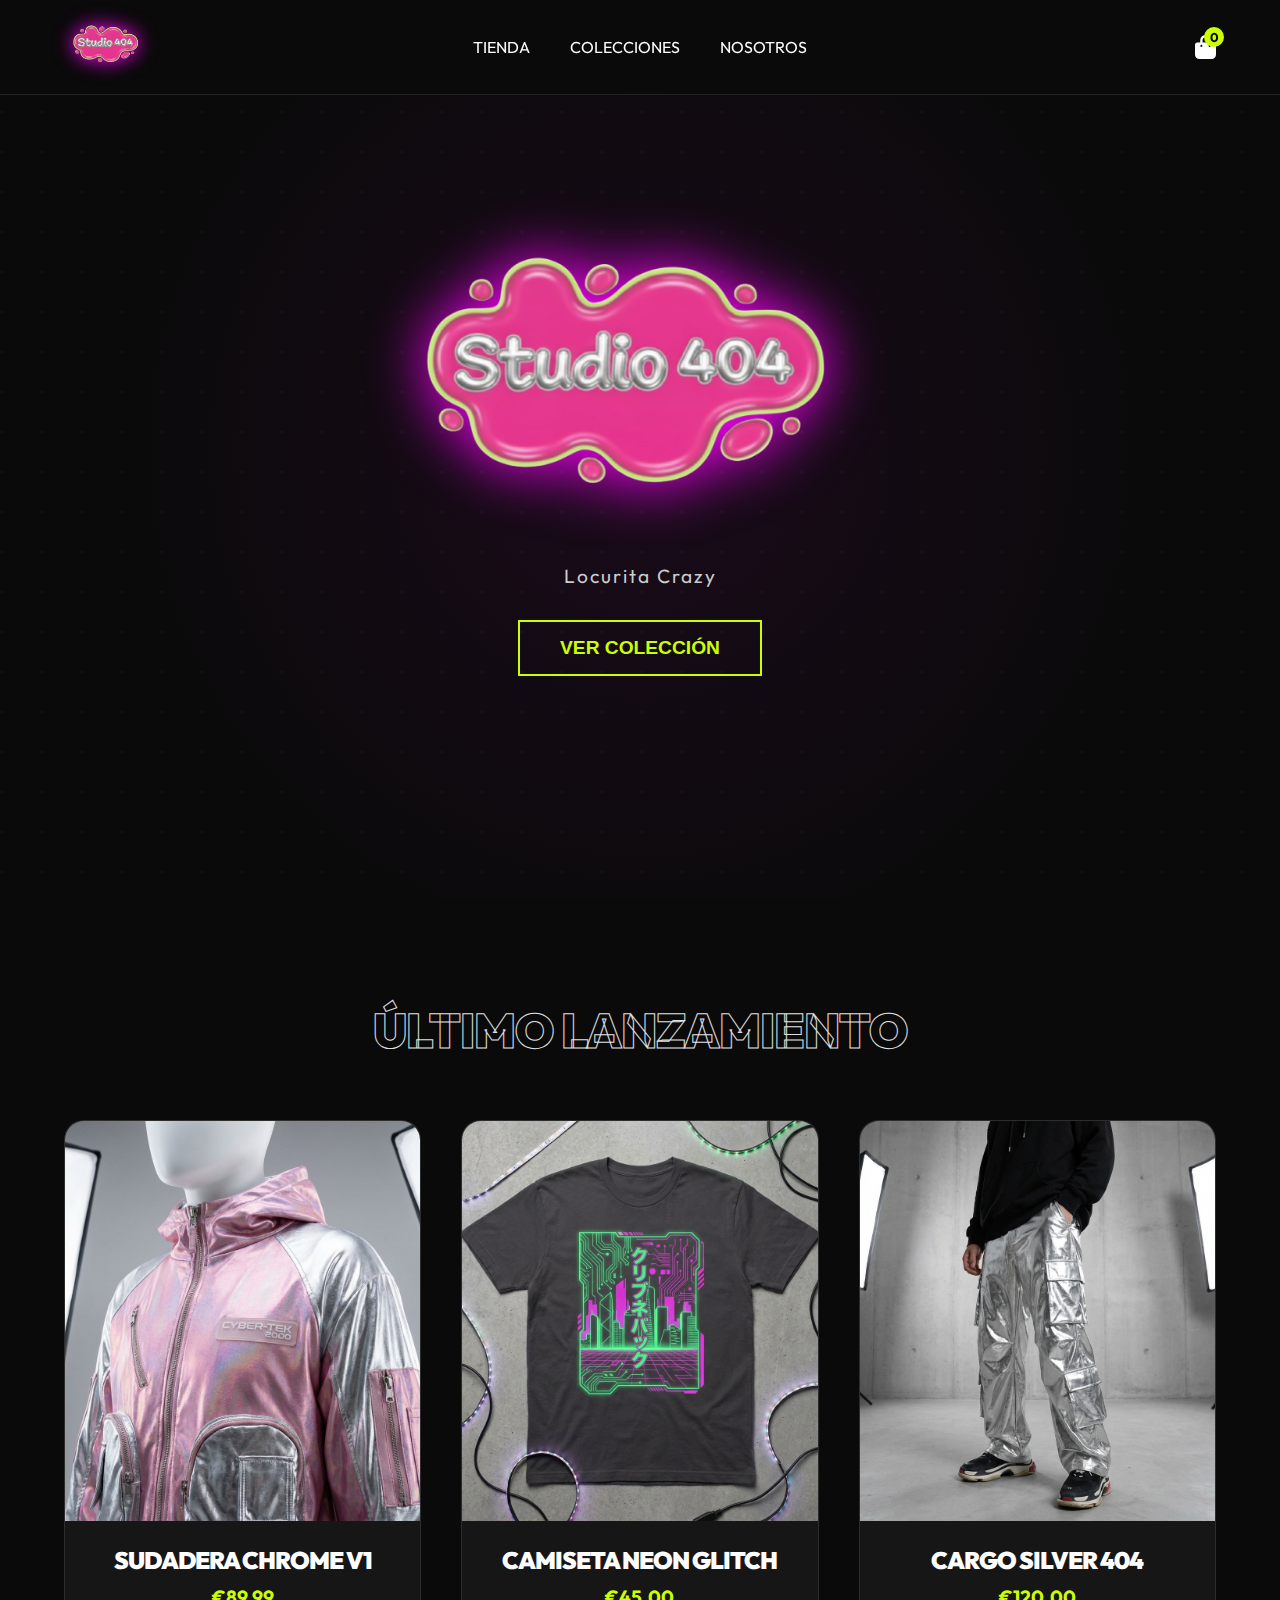
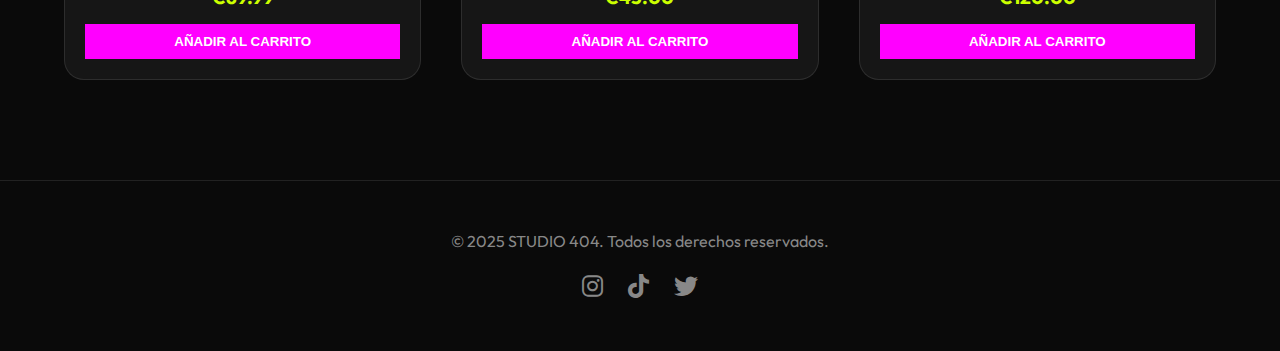
<file: index.html>
<!DOCTYPE html>
<html lang="es">

<head>
    <meta charset="UTF-8">
    <meta name="viewport" content="width=device-width, initial-scale=1.0">
    <title>STUDIO 404 | Future Fashion</title>
    <link rel="stylesheet" href="style.css">
    <link rel="stylesheet" href="https://cdnjs.cloudflare.com/ajax/libs/font-awesome/6.0.0/css/all.min.css">
</head>

<body>

    <header>
        <div class="logo">
            <a href="#"><img src="assets/logo.png" alt="STUDIO 404"></a>
        </div>
        <nav>
            <ul>
                <li><a href="#shop">TIENDA</a></li>
                <li><a href="#collections">COLECCIONES</a></li>
                <li><a href="#about">NOSOTROS</a></li>
            </ul>
        </nav>
        <div class="cart-icon" onclick="window.location.href='cart.html'">
            <i class="fas fa-shopping-bag"></i>
            <span class="cart-count">0</span>
        </div>
    </header>

    <section class="hero">
        <div class="hero-content">
            <img src="assets/logo.png" alt="STUDIO 404" class="hero-logo">
            <p style="font-size: 1.2rem; letter-spacing: 2px; color: #ccc;">Locurita Crazy</p>
            <button class="cta-btn" onclick="document.getElementById('shop').scrollIntoView({behavior: 'smooth'})">VER
                COLECCIÓN</button>
        </div>
    </section>

    <section id="shop" class="products">
        <h2 class="section-title">ÚLTIMO LANZAMIENTO</h2>
        <div class="product-grid">
            <!-- Product 1 -->
            <div class="product-card">
                <img src="assets/hoodie.png" alt="Cyber Hoodie" class="product-image">
                <div class="product-info">
                    <h3 class="product-title">Sudadera Chrome V1</h3>
                    <span class="product-price">€89.99</span>
                    <button class="add-btn"
                        onclick="addToCart('Sudadera Chrome V1', '€89.99', 'assets/hoodie.png')">Añadir al
                        Carrito</button>
                </div>
            </div>

            <!-- Product 2 -->
            <div class="product-card">
                <img src="assets/tshirt.png" alt="Neon Tee" class="product-image">
                <div class="product-info">
                    <h3 class="product-title">Camiseta Neon Glitch</h3>
                    <span class="product-price">€45.00</span>
                    <button class="add-btn"
                        onclick="addToCart('Camiseta Neon Glitch', '€45.00', 'assets/tshirt.png')">Añadir al
                        Carrito</button>
                </div>
            </div>

            <!-- Product 3 -->
            <div class="product-card">
                <img src="assets/pants.png" alt="Cargo Pants" class="product-image">
                <div class="product-info">
                    <h3 class="product-title">Cargo Silver 404</h3>
                    <span class="product-price">€120.00</span>
                    <button class="add-btn"
                        onclick="addToCart('Cargo Silver 404', '€120.00', 'assets/pants.png')">Añadir al
                        Carrito</button>
                </div>
            </div>
        </div>
    </section>

    <footer>
        <p>&copy; 2025 STUDIO 404. Todos los derechos reservados.</p>
        <div style="margin-top: 20px; font-size: 1.5rem;">
            <i class="fab fa-instagram" style="margin: 0 10px; cursor: pointer;"></i>
            <i class="fab fa-tiktok" style="margin: 0 10px; cursor: pointer;"></i>
            <i class="fab fa-twitter" style="margin: 0 10px; cursor: pointer;"></i>
        </div>
    </footer>

    <script src="script.js"></script>
</body>

</html>
</file>
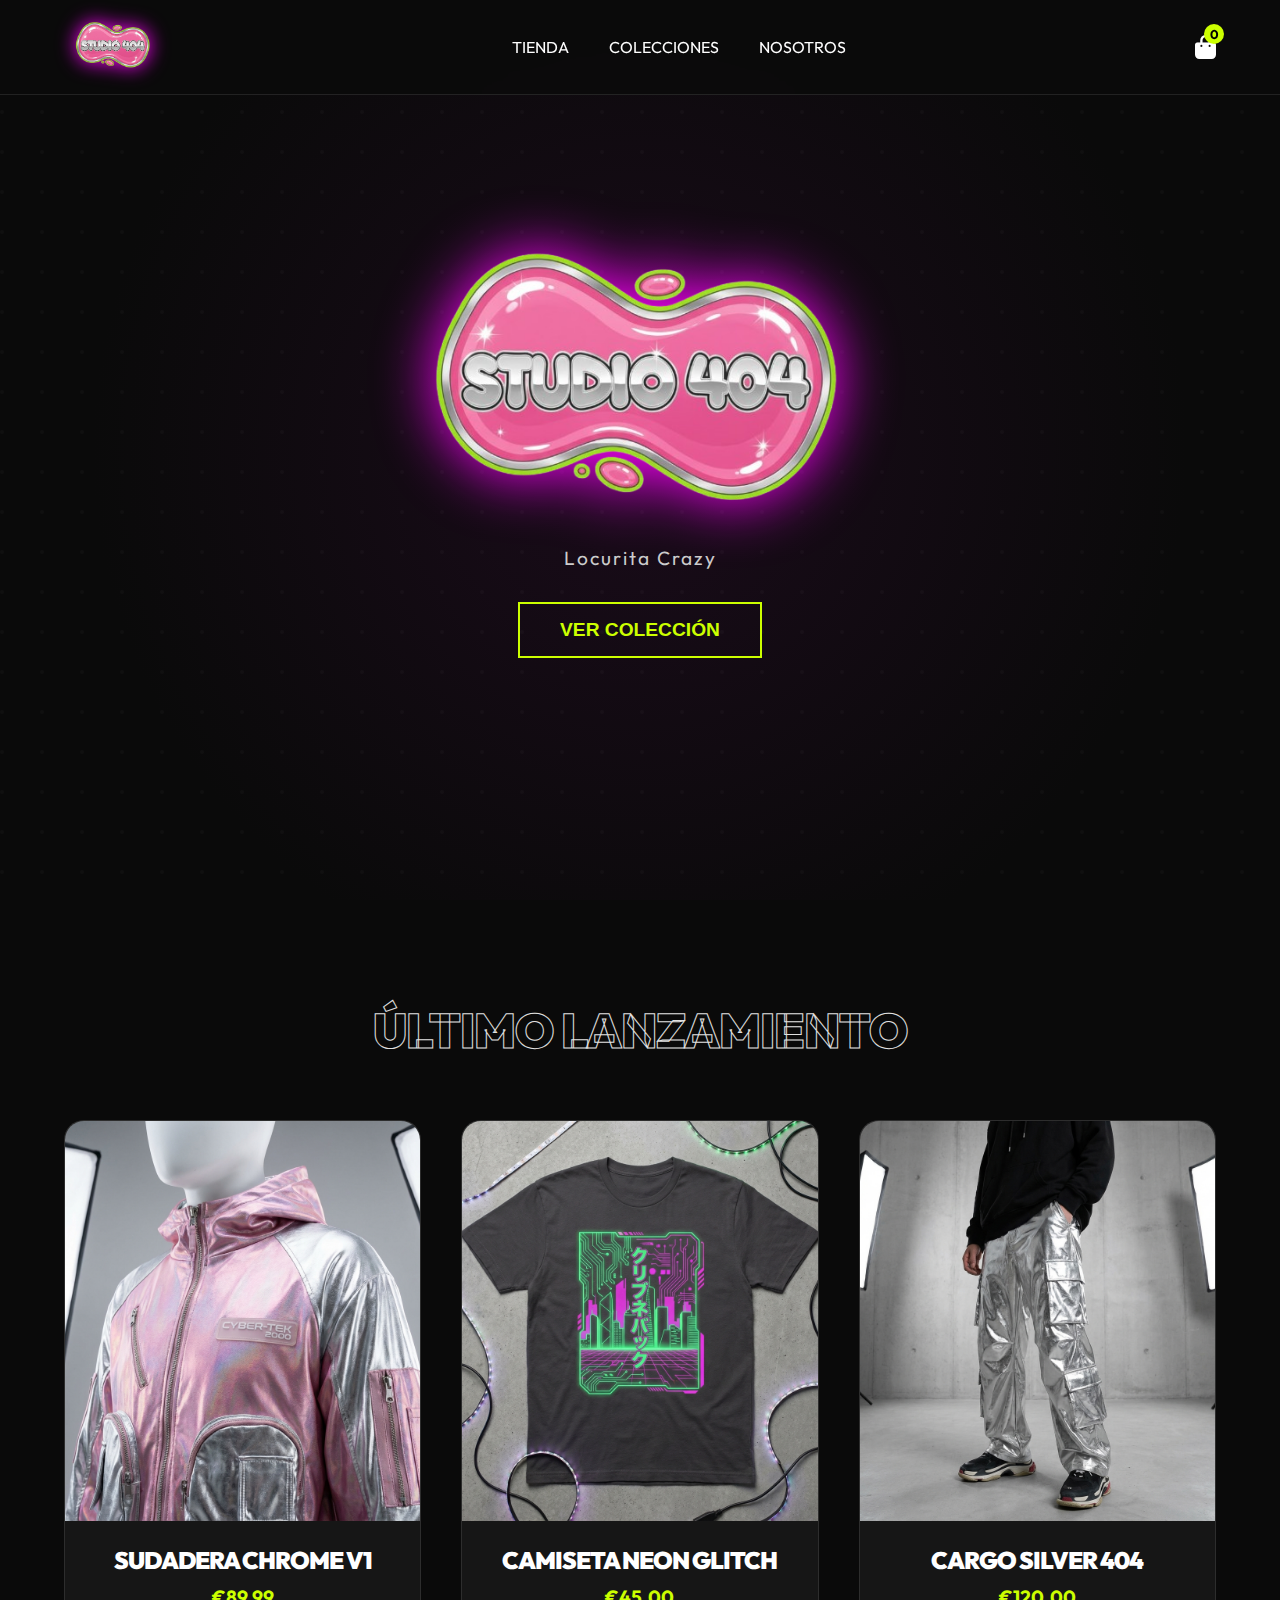
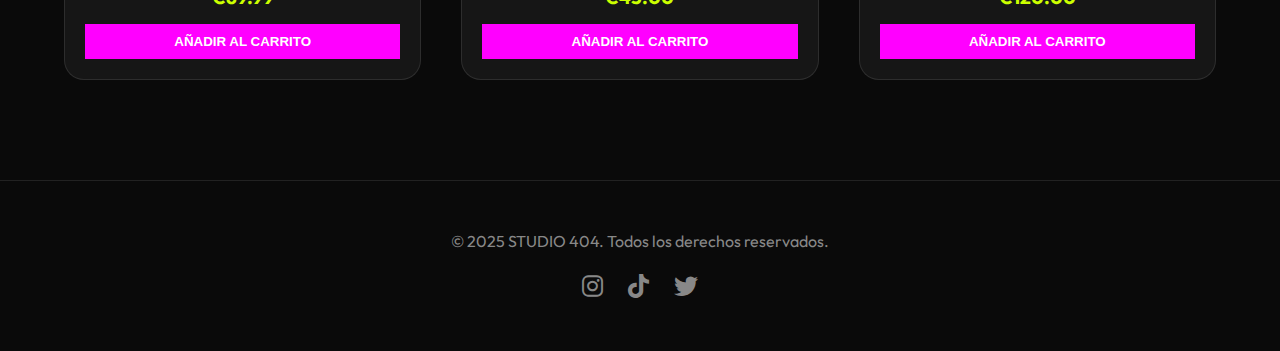
<file: website/index.html>
<!DOCTYPE html>
<html lang="es">

<head>
    <meta charset="UTF-8">
    <meta name="viewport" content="width=device-width, initial-scale=1.0">
    <title>STUDIO 404 | Future Fashion</title>
    <link rel="stylesheet" href="style.css">
    <link rel="stylesheet" href="https://cdnjs.cloudflare.com/ajax/libs/font-awesome/6.0.0/css/all.min.css">
</head>

<body>

    <header>
        <div class="logo">
            <a href="#"><img src="assets/logo.png" alt="STUDIO 404"></a>
        </div>
        <nav>
            <ul>
                <li><a href="#shop">TIENDA</a></li>
                <li><a href="#collections">COLECCIONES</a></li>
                <li><a href="#about">NOSOTROS</a></li>
            </ul>
        </nav>
        <div class="cart-icon" onclick="toggleCart()">
            <i class="fas fa-shopping-bag"></i>
            <span class="cart-count">0</span>
        </div>
    </header>

    <section class="hero">
        <div class="hero-content">
            <img src="assets/logo.png" alt="STUDIO 404" class="hero-logo">
            <p style="font-size: 1.2rem; letter-spacing: 2px; color: #ccc;">Locurita Crazy</p>
            <button class="cta-btn" onclick="document.getElementById('shop').scrollIntoView({behavior: 'smooth'})">VER
                COLECCIÓN</button>
        </div>
    </section>

    <section id="shop" class="products">
        <h2 class="section-title">ÚLTIMO LANZAMIENTO</h2>
        <div class="product-grid">
            <!-- Product 1 -->
            <div class="product-card">
                <img src="assets/hoodie.png" alt="Cyber Hoodie" class="product-image">
                <div class="product-info">
                    <h3 class="product-title">Sudadera Chrome V1</h3>
                    <span class="product-price">€89.99</span>
                    <button class="add-btn" onclick="addToCart()">Añadir al Carrito</button>
                </div>
            </div>

            <!-- Product 2 -->
            <div class="product-card">
                <img src="assets/tshirt.png" alt="Neon Tee" class="product-image">
                <div class="product-info">
                    <h3 class="product-title">Camiseta Neon Glitch</h3>
                    <span class="product-price">€45.00</span>
                    <button class="add-btn" onclick="addToCart()">Añadir al Carrito</button>
                </div>
            </div>

            <!-- Product 3 -->
            <div class="product-card">
                <img src="assets/pants.png" alt="Cargo Pants" class="product-image">
                <div class="product-info">
                    <h3 class="product-title">Cargo Silver 404</h3>
                    <span class="product-price">€120.00</span>
                    <button class="add-btn" onclick="addToCart()">Añadir al Carrito</button>
                </div>
            </div>
        </div>
    </section>

    <footer>
        <p>&copy; 2025 STUDIO 404. Todos los derechos reservados.</p>
        <div style="margin-top: 20px; font-size: 1.5rem;">
            <i class="fab fa-instagram" style="margin: 0 10px; cursor: pointer;"></i>
            <i class="fab fa-tiktok" style="margin: 0 10px; cursor: pointer;"></i>
            <i class="fab fa-twitter" style="margin: 0 10px; cursor: pointer;"></i>
        </div>
    </footer>

    <script src="script.js"></script>
</body>

</html>
</file>
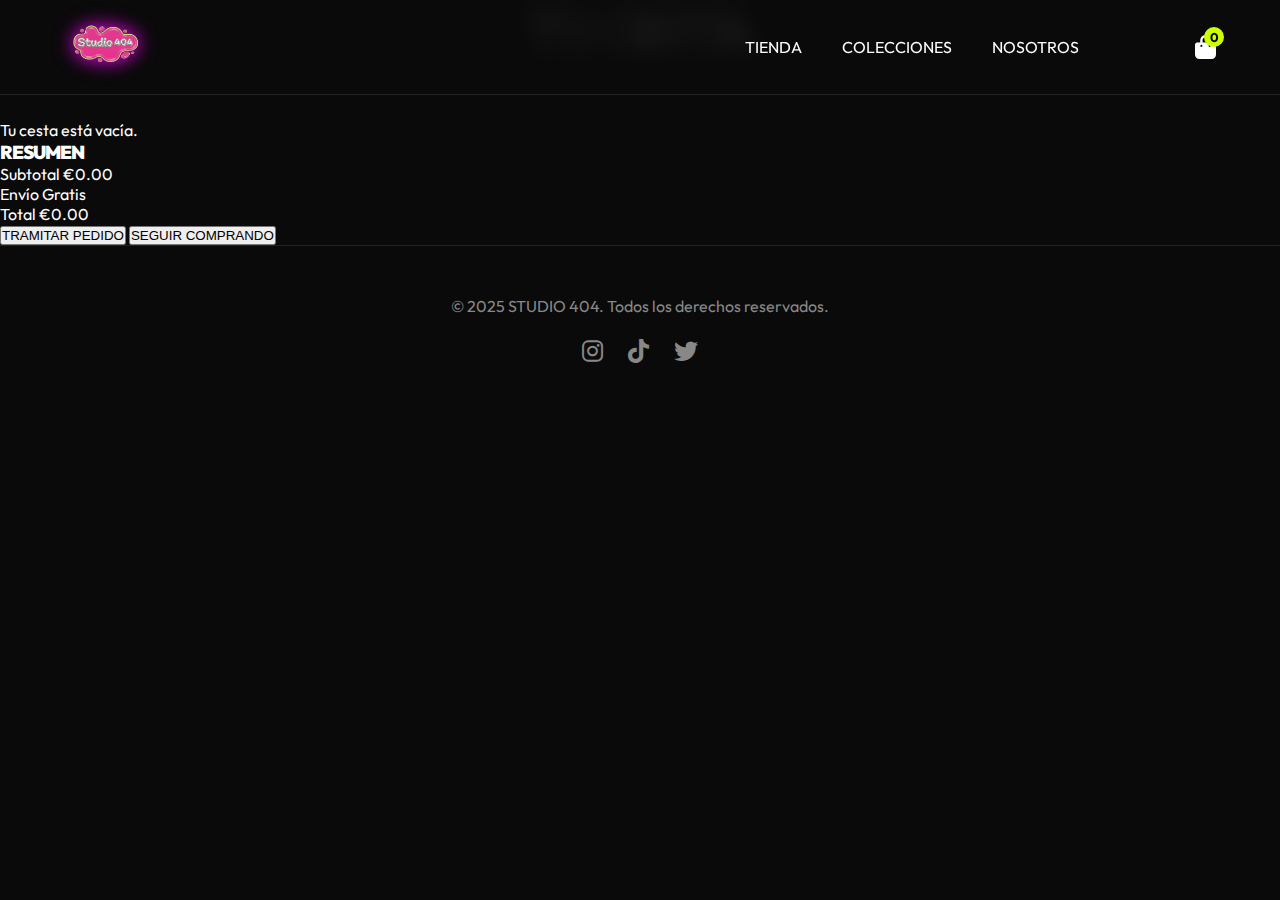
<file: cart.html>
<!DOCTYPE html>
<html lang="es">

<head>
    <meta charset="UTF-8">
    <meta name="viewport" content="width=device-width, initial-scale=1.0">
    <title>Cesta | STUDIO 404</title>
    <link rel="stylesheet" href="style.css">
    <link rel="stylesheet" href="https://cdnjs.cloudflare.com/ajax/libs/font-awesome/6.0.0/css/all.min.css">
</head>

<body>

    <header>
        <div class="logo">
            <a href="index.html"><img src="assets/logo.png" alt="STUDIO 404"></a>
        </div>
        <nav>
            <ul>
                <li><a href="index.html#shop">TIENDA</a></li>
                <li><a href="index.html#collections">COLECCIONES</a></li>
                <li><a href="index.html#about">NOSOTROS</a></li>
            </ul>
        </nav>
        <div class="header-right">
            <div class="cart-icon" onclick="window.location.href='cart.html'">
                <i class="fas fa-shopping-bag"></i>
                <span class="cart-count">0</span>
            </div>
        </div>
    </header>

    <section class="cart-page">
        <h2 class="section-title">TU CESTA</h2>

        <div class="cart-container">
            <div id="cart-items" class="cart-items">
                <!-- Items will be injected here by JS -->
                <p class="empty-cart-msg">Tu cesta está vacía.</p>
            </div>

            <div class="cart-summary">
                <h3>Resumen</h3>
                <div class="summary-row">
                    <span>Subtotal</span>
                    <span id="cart-subtotal">€0.00</span>
                </div>
                <div class="summary-row">
                    <span>Envío</span>
                    <span>Gratis</span>
                </div>
                <div class="summary-row total">
                    <span>Total</span>
                    <span id="cart-total">€0.00</span>
                </div>
                <button class="checkout-btn">TRAMITAR PEDIDO</button>
                <button class="continue-btn" onclick="window.location.href='index.html'">SEGUIR COMPRANDO</button>
            </div>
        </div>
    </section>

    <footer>
        <p>&copy; 2025 STUDIO 404. Todos los derechos reservados.</p>
        <div style="margin-top: 20px; font-size: 1.5rem;">
            <i class="fab fa-instagram" style="margin: 0 10px; cursor: pointer;"></i>
            <i class="fab fa-tiktok" style="margin: 0 10px; cursor: pointer;"></i>
            <i class="fab fa-twitter" style="margin: 0 10px; cursor: pointer;"></i>
        </div>
    </footer>

    <script src="script.js"></script>
</body>

</html>
</file>
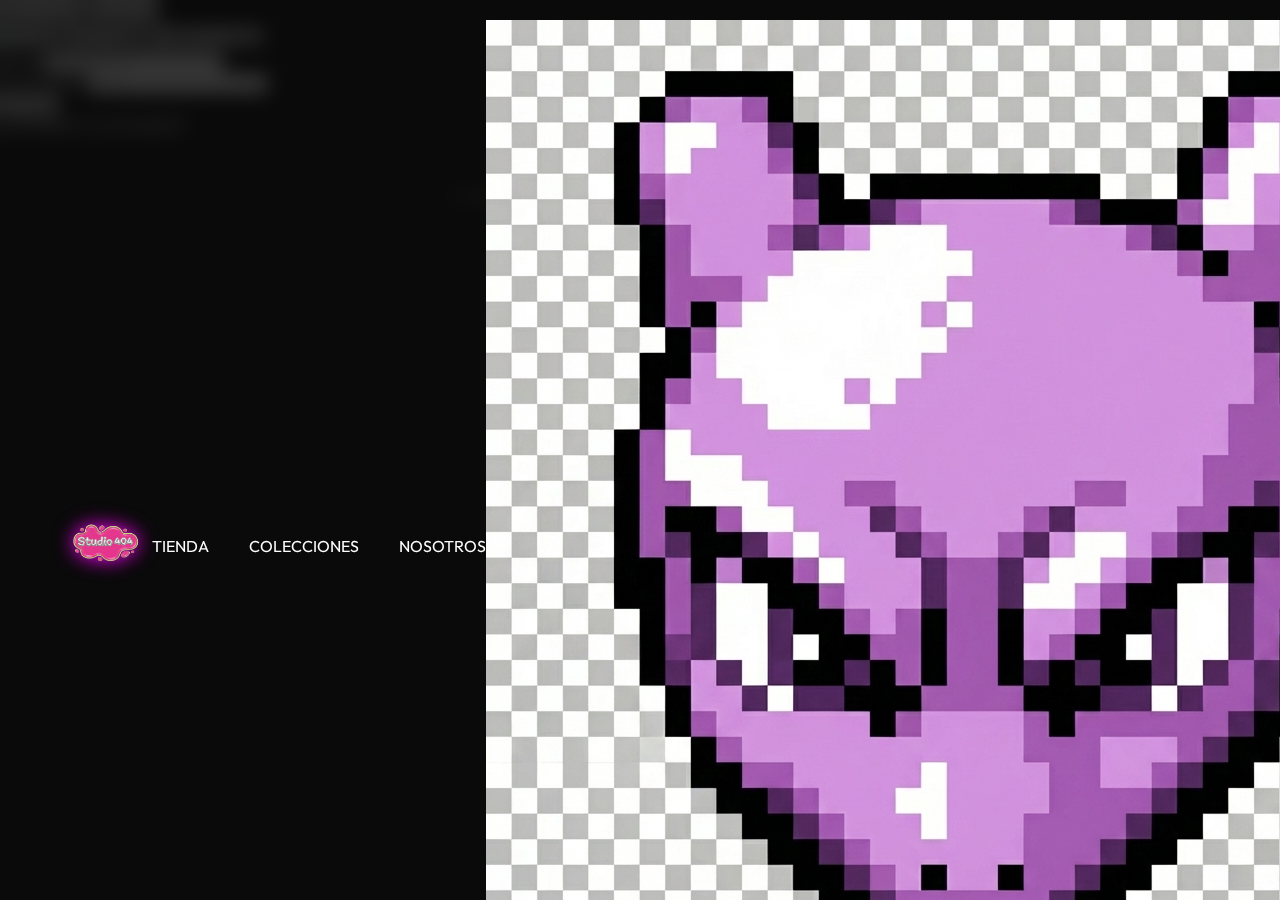
<file: login.html>
<!DOCTYPE html>
<html lang="es">

<head>
    <meta charset="UTF-8">
    <meta name="viewport" content="width=device-width, initial-scale=1.0">
    <title>Acceso | STUDIO 404</title>
    <link rel="stylesheet" href="style.css">
    <link rel="stylesheet" href="https://cdnjs.cloudflare.com/ajax/libs/font-awesome/6.5.1/css/all.min.css">
</head>

<body>

    <header>
        <div class="logo">
            <a href="index.html"><img src="assets/logo.png" alt="STUDIO 404"></a>
        </div>
        <nav>
            <ul>
                <li><a href="index.html#shop">TIENDA</a></li>
                <li><a href="index.html#collections">COLECCIONES</a></li>
                <li><a href="index.html#about">NOSOTROS</a></li>
            </ul>
        </nav>
        <div class="header-right">
            <div class="user-icon" onclick="window.location.href='login.html'">
                <img src="assets/mewtwo_icon.png" alt="Login">
            </div>
            <div class="cart-icon" onclick="window.location.href='cart.html'">
                <i class="fas fa-shopping-bag"></i>
                <span class="cart-count">0</span>
            </div>
        </div>
    </header>

    <section class="login-page">
        <div class="login-container">
            <div class="form-toggle">
                <button id="login-btn" class="toggle-btn active" onclick="showForm('login')">Iniciar Sesión</button>
                <button id="register-btn" class="toggle-btn" onclick="showForm('register')">Registrarse</button>
            </div>

            <div id="login-form" class="auth-form">
                <h2>Bienvenido de nuevo</h2>
                <form>
                    <div class="input-group">
                        <label for="login-email">Email</label>
                        <input type="email" id="login-email" placeholder="tu@email.com" required>
                    </div>
                    <div class="input-group">
                        <label for="login-password">Contraseña</label>
                        <input type="password" id="login-password" placeholder="••••••••" required>
                    </div>
                    <button type="submit" class="submit-btn">ENTRAR</button>
                    <p class="forgot-password"><a href="#">¿Olvidaste tu contraseña?</a></p>
                </form>
            </div>

            <div id="register-form" class="auth-form" style="display: none;">
                <h2>Únete al Club</h2>
                <form>
                    <div class="input-group">
                        <label for="reg-name">Nombre</label>
                        <input type="text" id="reg-name" placeholder="Tu nombre" required>
                    </div>
                    <div class="input-group">
                        <label for="reg-email">Email</label>
                        <input type="email" id="reg-email" placeholder="tu@email.com" required>
                    </div>
                    <div class="input-group">
                        <label for="reg-password">Contraseña</label>
                        <input type="password" id="reg-password" placeholder="••••••••" required>
                    </div>
                    <div class="input-group">
                        <label for="reg-confirm">Confirmar Contraseña</label>
                        <input type="password" id="reg-confirm" placeholder="••••••••" required>
                    </div>
                    <button type="submit" class="submit-btn">CREAR CUENTA</button>
                </form>
            </div>
        </div>
    </section>

    <footer>
        <p>&copy; 2025 STUDIO 404. Todos los derechos reservados.</p>
        <div style="margin-top: 20px; font-size: 1.5rem;">
            <i class="fab fa-instagram" style="margin: 0 10px; cursor: pointer;"></i>
            <i class="fab fa-tiktok" style="margin: 0 10px; cursor: pointer;"></i>
            <i class="fa-brands fa-x-twitter" style="margin: 0 10px; cursor: pointer;"></i>
        </div>
    </footer>

    <script src="script.js"></script>
    <script>
        function showForm(formType) {
            const loginForm = document.getElementById('login-form');
            const registerForm = document.getElementById('register-form');
            const loginBtn = document.getElementById('login-btn');
            const registerBtn = document.getElementById('register-btn');

            if (formType === 'login') {
                loginForm.style.display = 'block';
                registerForm.style.display = 'none';
                loginBtn.classList.add('active');
                registerBtn.classList.remove('active');
            } else {
                loginForm.style.display = 'none';
                registerForm.style.display = 'block';
                loginBtn.classList.remove('active');
                registerBtn.classList.add('active');
            }
        }
    </script>
</body>

</html>
</file>
<file: style.css>
@import url('https://fonts.googleapis.com/css2?family=Outfit:wght@300;500;700;900&display=swap');

:root {
    --bg-color: #0a0a0a;
    --text-color: #ffffff;
    --primary-pink: #ff00ff;
    --accent-green: #ccff00;
    --chrome: #e0e0e0;
    --glass-bg: rgba(255, 255, 255, 0.05);
    --glass-border: rgba(255, 255, 255, 0.1);
    --font-main: 'Outfit', sans-serif;
}

* {
    margin: 0;
    padding: 0;
    box-sizing: border-box;
}

body {
    background-color: var(--bg-color);
    color: var(--text-color);
    font-family: var(--font-main);
    overflow-x: hidden;
}

/* Typography */
h1,
h2,
h3 {
    font-weight: 900;
    text-transform: uppercase;
    letter-spacing: -1px;
}

a {
    text-decoration: none;
    color: inherit;
    transition: all 0.3s ease;
}

/* Header */
header {
    position: fixed;
    top: 0;
    width: 100%;
    padding: 20px 5%;
    display: flex;
    align-items: center;
    justify-content: space-between;
    z-index: 1000;
    background: rgba(10, 10, 10, 0.8);
    backdrop-filter: blur(10px);
    border-bottom: 1px solid var(--glass-border);
}

.logo {
    flex: 1;
    display: flex;
    align-items: center;
}

.logo img {
    height: 50px;
    filter: drop-shadow(0 0 10px var(--primary-pink));
}

nav {
    flex: 1;
    display: flex;
    justify-content: center;
}

nav ul {
    display: flex;
    gap: 40px;
    list-style: none;
}

nav a:hover {
    color: var(--primary-pink);
    text-shadow: 0 0 10px var(--primary-pink);
}

.cart-icon {
    flex: 1;
    display: flex;
    justify-content: flex-end;
    position: relative;
    cursor: pointer;
    font-size: 1.5rem;
}

.cart-count {
    position: absolute;
    top: -8px;
    right: -8px;
    background: var(--accent-green);
    color: black;
    font-size: 0.8rem;
    font-weight: bold;
    width: 20px;
    height: 20px;
    border-radius: 50%;
    display: flex;
    justify-content: center;
    align-items: center;
}

/* Hero Section */
.hero {
    height: 100vh;
    display: flex;
    flex-direction: column;
    justify-content: center;
    align-items: center;
    text-align: center;
    background: radial-gradient(circle at center, #1a0b1a 0%, #0a0a0a 70%);
    position: relative;
    overflow: hidden;
}

.hero::before {
    content: '';
    position: absolute;
    width: 200%;
    height: 200%;
    background: url('[data-uri]');
    opacity: 0.5;
    animation: grain 20s linear infinite;
}

.hero-content {
    z-index: 1;
    display: flex;
    flex-direction: column;
    align-items: center;
    gap: 2rem;
}

.hero-logo {
    max-width: 600px;
    width: 90%;
    filter: drop-shadow(0 0 30px var(--primary-pink));
    animation: float 6s ease-in-out infinite;
}

.cta-btn {
    padding: 15px 40px;
    background: transparent;
    border: 2px solid var(--accent-green);
    color: var(--accent-green);
    font-size: 1.2rem;
    font-weight: 700;
    text-transform: uppercase;
    cursor: pointer;
    position: relative;
    overflow: hidden;
}

.cta-btn::before {
    content: '';
    position: absolute;
    top: 0;
    left: -100%;
    width: 100%;
    height: 100%;
    background: var(--accent-green);
    transition: 0.4s;
    z-index: -1;
}

.cta-btn:hover::before {
    left: 0;
}

.cta-btn:hover {
    color: black;
    box-shadow: 0 0 20px var(--accent-green);
}

/* Products Section */
.products {
    padding: 100px 5%;
}

.section-title {
    font-size: 3rem;
    text-align: center;
    margin-bottom: 60px;
    color: transparent;
    -webkit-text-stroke: 1px var(--chrome);
    position: relative;
}

.product-grid {
    display: grid;
    grid-template-columns: repeat(auto-fit, minmax(300px, 1fr));
    gap: 40px;
}

.product-card {
    background: var(--glass-bg);
    border: 1px solid var(--glass-border);
    border-radius: 20px;
    overflow: hidden;
    transition: transform 0.3s ease, box-shadow 0.3s ease;
    position: relative;
}

.product-card:hover {
    transform: translateY(-10px);
    box-shadow: 0 10px 30px rgba(255, 0, 255, 0.2);
    border-color: var(--primary-pink);
}

.product-image {
    width: 100%;
    height: 400px;
    object-fit: cover;
    transition: transform 0.5s ease;
}

.product-card:hover .product-image {
    transform: scale(1.05);
}

.product-info {
    padding: 20px;
    text-align: center;
}

.product-title {
    font-size: 1.5rem;
    margin-bottom: 10px;
}

.product-price {
    color: var(--accent-green);
    font-size: 1.2rem;
    font-weight: bold;
    margin-bottom: 15px;
    display: block;
}

.add-btn {
    width: 100%;
    padding: 10px;
    background: var(--primary-pink);
    border: none;
    color: white;
    font-weight: bold;
    text-transform: uppercase;
    cursor: pointer;
    transition: background 0.3s;
}

.add-btn:hover {
    background: #d400d4;
}

/* Footer */
footer {
    padding: 50px 5%;
    text-align: center;
    border-top: 1px solid var(--glass-border);
    color: #888;
}

/* Animations */
@keyframes float {

    0%,
    100% {
        transform: translateY(0);
    }

    50% {
        transform: translateY(-20px);
    }
}

@keyframes grain {
    0% {
        transform: translate(0, 0);
    }

    100% {
        transform: translate(-10%, -10%);
    }
}

/* Mobile */
@media (max-width: 768px) {
    nav ul {
        display: none;
    }

    .section-title {
        font-size: 2rem;
    }
}
</file>
<file: website/style.css>
@import url('https://fonts.googleapis.com/css2?family=Outfit:wght@300;500;700;900&display=swap');

:root {
    --bg-color: #0a0a0a;
    --text-color: #ffffff;
    --primary-pink: #ff00ff;
    --accent-green: #ccff00;
    --chrome: #e0e0e0;
    --glass-bg: rgba(255, 255, 255, 0.05);
    --glass-border: rgba(255, 255, 255, 0.1);
    --font-main: 'Outfit', sans-serif;
}

* {
    margin: 0;
    padding: 0;
    box-sizing: border-box;
}

body {
    background-color: var(--bg-color);
    color: var(--text-color);
    font-family: var(--font-main);
    overflow-x: hidden;
}

/* Typography */
h1, h2, h3 {
    font-weight: 900;
    text-transform: uppercase;
    letter-spacing: -1px;
}

a {
    text-decoration: none;
    color: inherit;
    transition: all 0.3s ease;
}

/* Header */
header {
    position: fixed;
    top: 0;
    width: 100%;
    padding: 20px 5%;
    display: flex;
    justify-content: space-between;
    align-items: center;
    z-index: 1000;
    background: rgba(10, 10, 10, 0.8);
    backdrop-filter: blur(10px);
    border-bottom: 1px solid var(--glass-border);
}

.logo img {
    height: 50px;
    filter: drop-shadow(0 0 10px var(--primary-pink));
}

nav ul {
    display: flex;
    gap: 40px;
    list-style: none;
}

nav a:hover {
    color: var(--primary-pink);
    text-shadow: 0 0 10px var(--primary-pink);
}

.cart-icon {
    position: relative;
    cursor: pointer;
    font-size: 1.5rem;
}

.cart-count {
    position: absolute;
    top: -8px;
    right: -8px;
    background: var(--accent-green);
    color: black;
    font-size: 0.8rem;
    font-weight: bold;
    width: 20px;
    height: 20px;
    border-radius: 50%;
    display: flex;
    justify-content: center;
    align-items: center;
}

/* Hero Section */
.hero {
    height: 100vh;
    display: flex;
    flex-direction: column;
    justify-content: center;
    align-items: center;
    text-align: center;
    background: radial-gradient(circle at center, #1a0b1a 0%, #0a0a0a 70%);
    position: relative;
    overflow: hidden;
}

.hero::before {
    content: '';
    position: absolute;
    width: 200%;
    height: 200%;
    background: url('[data-uri]');
    opacity: 0.5;
    animation: grain 20s linear infinite;
}

.hero-content {
    z-index: 1;
    display: flex;
    flex-direction: column;
    align-items: center;
    gap: 2rem;
}

.hero-logo {
    max-width: 600px;
    width: 90%;
    filter: drop-shadow(0 0 30px var(--primary-pink));
    animation: float 6s ease-in-out infinite;
}

.cta-btn {
    padding: 15px 40px;
    background: transparent;
    border: 2px solid var(--accent-green);
    color: var(--accent-green);
    font-size: 1.2rem;
    font-weight: 700;
    text-transform: uppercase;
    cursor: pointer;
    position: relative;
    overflow: hidden;
}

.cta-btn::before {
    content: '';
    position: absolute;
    top: 0;
    left: -100%;
    width: 100%;
    height: 100%;
    background: var(--accent-green);
    transition: 0.4s;
    z-index: -1;
}

.cta-btn:hover::before {
    left: 0;
}

.cta-btn:hover {
    color: black;
    box-shadow: 0 0 20px var(--accent-green);
}

/* Products Section */
.products {
    padding: 100px 5%;
}

.section-title {
    font-size: 3rem;
    text-align: center;
    margin-bottom: 60px;
    color: transparent;
    -webkit-text-stroke: 1px var(--chrome);
    position: relative;
}

.product-grid {
    display: grid;
    grid-template-columns: repeat(auto-fit, minmax(300px, 1fr));
    gap: 40px;
}

.product-card {
    background: var(--glass-bg);
    border: 1px solid var(--glass-border);
    border-radius: 20px;
    overflow: hidden;
    transition: transform 0.3s ease, box-shadow 0.3s ease;
    position: relative;
}

.product-card:hover {
    transform: translateY(-10px);
    box-shadow: 0 10px 30px rgba(255, 0, 255, 0.2);
    border-color: var(--primary-pink);
}

.product-image {
    width: 100%;
    height: 400px;
    object-fit: cover;
    transition: transform 0.5s ease;
}

.product-card:hover .product-image {
    transform: scale(1.05);
}

.product-info {
    padding: 20px;
    text-align: center;
}

.product-title {
    font-size: 1.5rem;
    margin-bottom: 10px;
}

.product-price {
    color: var(--accent-green);
    font-size: 1.2rem;
    font-weight: bold;
    margin-bottom: 15px;
    display: block;
}

.add-btn {
    width: 100%;
    padding: 10px;
    background: var(--primary-pink);
    border: none;
    color: white;
    font-weight: bold;
    text-transform: uppercase;
    cursor: pointer;
    transition: background 0.3s;
}

.add-btn:hover {
    background: #d400d4;
}

/* Footer */
footer {
    padding: 50px 5%;
    text-align: center;
    border-top: 1px solid var(--glass-border);
    color: #888;
}

/* Animations */
@keyframes float {
    0%, 100% { transform: translateY(0); }
    50% { transform: translateY(-20px); }
}

@keyframes grain {
    0% { transform: translate(0, 0); }
    100% { transform: translate(-10%, -10%); }
}

/* Mobile */
@media (max-width: 768px) {
    nav ul {
        display: none;
    }
    
    .section-title {
        font-size: 2rem;
    }
}
</file>
